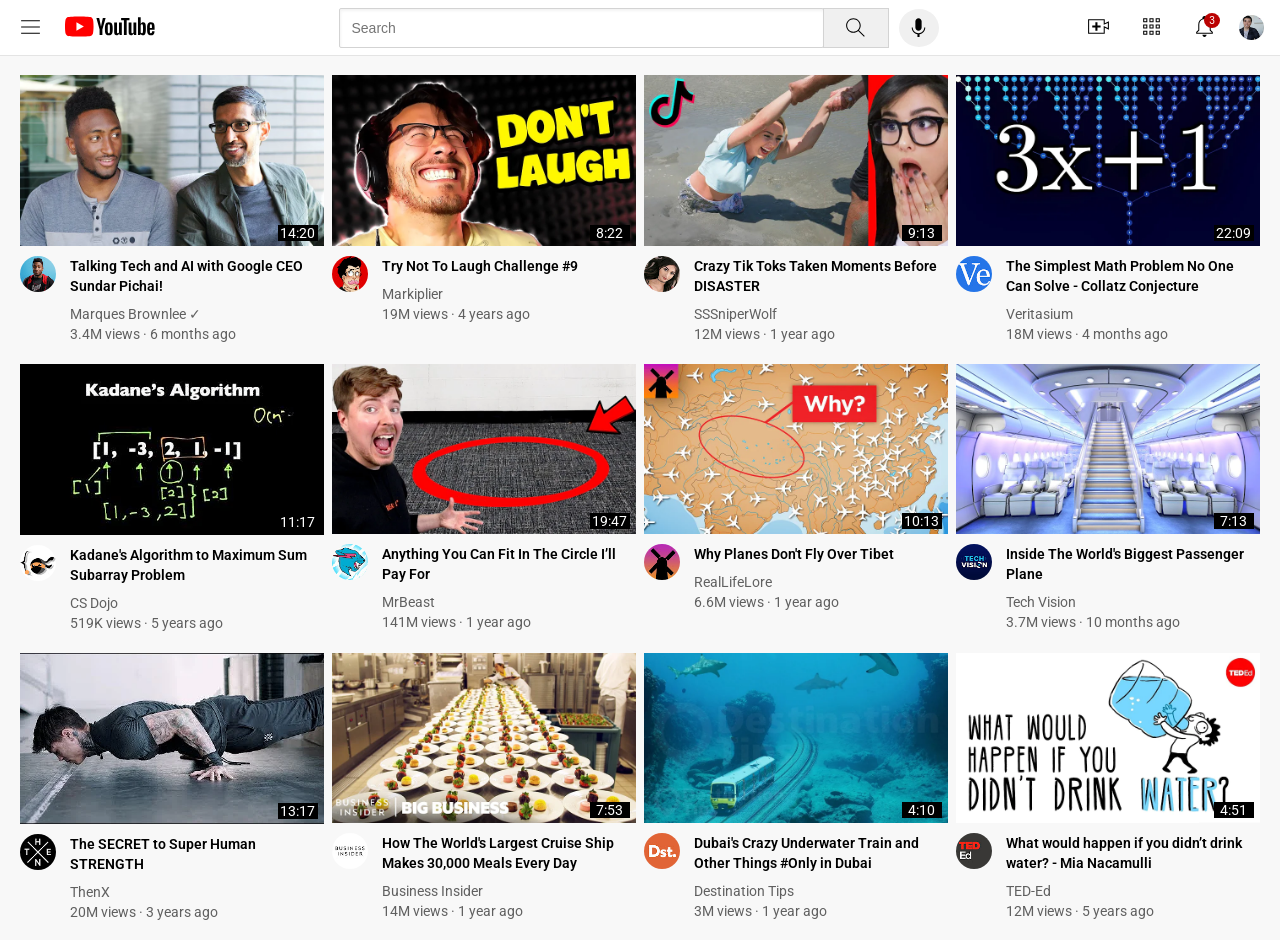
<file: index.html>
<!DOCTYPE html>
<html>
  <head>
    <title>YouTube clone</title>
    <meta charset="UTF-8">
    <meta name="viewport" content="width=device-width, initial-scale=1.0">

    <link rel="preconnect" href="https://fonts.googleapis.com">
    <link rel="preconnect" href="https://fonts.gstatic.com" crossorigin>
    <link href="https://fonts.googleapis.com/css2?family=Roboto:ital,wght@0,100..900;1,100..900&display=swap" rel="stylesheet">

    <link rel="stylesheet" href="css-code/video.css">
    <link rel="stylesheet" href="css-code/general.css">
    <link rel="stylesheet" href="css-code/header.css">
    <link rel="stylesheet" href="css-code/sidebar.css">
    <link rel="stylesheet" href="css-code/media.css">
  </head> 
  <body>
    <div class="try"></div>
    <header class="header">
      <div class="left-section">
        <button class="hamburger-button" onclick="activateSidebar()">
          <img class="hamburger" src="icons/hamburger-menu.svg" alt="hamburger-icon">
        </button>
        <!-- comented section is a structure is an example how to change img depending on max-width -->
        <!-- <picture>
          <source srcset="icons/YouTube_social_white_square_(2024).svg" media="(max-width: 600px)"> -->
          <a href="https://www.youtube.com/"><img class="logo" src="icons/youtube-logo.svg" alt="youtube-logo"></a>  
         <!-- </picture> -->
        
      </div>
      <div class="middle-section">
        <input class="search-inp" 
        type="text" 
        placeholder="Search">

        <button class="search-button">
          <img src="icons/search.svg" alt="Search-icon">
          <div class="tooltip">Search</div>
        </button>

        <button class="voice-search-button">
          <img src="icons/voice-search-icon.svg" alt="Voice-search">
          <div class="tooltip">Search with your voice</div>
        </button>
      </div>
      <div class = "right-section">
        <button class="upload-button">
          <img src="icons/upload.svg" alt="Upload">
          <div class="tooltip">Upload</div>
        </button>

        <button class="apps-button">
          <img src="icons/youtube-apps.svg" alt="YouTube-apps">
          <div class="tooltip">Apps</div>
        </button>

        <button class="mobile-search-button">
          <img src="icons/search.svg" alt="Search-icon">
          <div class="tooltip">Search</div>
        </button>
        
        <button class="notification-button">
          <img src="icons/notifications.svg" alt="Norification">
          <div class="notification-score">3</div>
          <div class="tooltip">Notification</div>
        </button>
        
        <img class = "your-profile" src="channel-pics/my-channel.jpeg" alt="Your-profile">
      </div>
      
    </header>
    <nav class="side-bar">
      <div class="sidebar-link">
        <img src="icons/home.svg" alt="Home">
        <div>Home</div>
      </div>
      <div class="sidebar-link">
        <img src="icons/explore.svg" alt="Explore">
        <div>Explore</div>
      </div>
      <div class="sidebar-link">
        <img src="icons/subscriptions.svg" alt="Subscriptions">
        <div>Subscriptions</div>
      </div>
      <div class="sidebar-link">
        <img src="icons/originals.svg" alt="Originals">
        <div>Originals</div>
      </div>
      <div class="sidebar-link">
        <img src="icons/youtube-music.svg" alt="YouTube-Music">
        <div>YouTube Music</div>
      </div>
      <div class="sidebar-link">
        <img src="icons/library.svg" alt="Library">
        <div>Library</div>
      </div>
    </nav>
    <main class = "video-grid">
      <div class = "video-preview">  
      <div class = "thumbnail-row">
        <a href="https://www.youtube.com/watch?v=n2RNcPRtAiY">
          <img class ="thumbnail" src="thumbnails/thumbnail-1.webp" alt="Thumbnail">
        </a>
        <div class="time"> 14:20</div>
      </div>
      <div class="video-info-grid">
        <div class ="channel-picture">
          <a href="https://www.youtube.com/c/mkbhd">
            <img class = "profile-photo" src="channel-pics/channel-1.jpeg" alt="Profile-photo">
          </a>
          
        </div>
        <div class = "video-info">
          <p class = "title">
            <a href="https://www.youtube.com/watch?v=n2RNcPRtAiY">
              Talking Tech and AI with Google CEO Sundar Pichai!
            </a>
          </p>

          <p class = "author">
            <a href="https://www.youtube.com/watch?v=n2RNcPRtAiY">
              Marques Brownlee &#10003;
            </a>
          </p>

          <p class="stats">
            3.4M views &#183; 6 months ago  
          </p>

        </div>
      </div>
      </div>
      <div class = "video-preview">
      
        <div class = "thumbnail-row">
          <a href="https://www.youtube.com/watch?v=mP0RAo9SKZk">
            <img class ="thumbnail" src="thumbnails/thumbnail-2.webp" alt="Thumbnail">
          </a>
          <div class="time"> 8:22</div>
        </div>
        <div class = "video-info-grid">
          <div class ="channel-picture">
            <a href="https://www.youtube.com/c/markiplier">
              <img class = "profile-photo" src="channel-pics/channel-2.jpeg" alt="Profile-photo">
            </a>
          </div>
          <div class = "video-info">
            <p class = "title">
              <a href="https://www.youtube.com/watch?v=mP0RAo9SKZk">
                Try Not To Laugh Challenge #9
              </a>
            </p>

            <p class = "author">
              <a href="https://www.youtube.com/c/markiplier">
                Markiplier
              </a>
            </p>

            <p class="stats">
              19M views &#183; 4 years ago  
            </p>

          </div>
        </div>
      </div>

    <div class = "video-preview">  
      <div class = "thumbnail-row">
        <a href="https://www.youtube.com/watch?v=FgjPQQeTh1w">
          <img class ="thumbnail" src="thumbnails/thumbnail-3.webp" alt="Thumbnail">
        </a>
        <div class="time"> 9:13</div>
      </div>
      <div class="video-info-grid">
        <div class ="channel-picture">
          <a href="https://www.youtube.com/user/SSSniperWolf">
            <img class = "profile-photo" src="channel-pics/channel-3.jpeg" alt="Profile-photo">
          </a>
        </div>
        <div class = "video-info">
          <p class = "title">
            <a href="https://www.youtube.com/watch?v=FgjPQQeTh1w">
              Crazy Tik Toks Taken Moments Before DISASTER
            </a>
          </p>

          <p class = "author">
            <a href="https://www.youtube.com/user/SSSniperWolf">
              SSSniperWolf
            </a>
          </p>

          <p class="stats">
            12M views &#183; 1 year ago  
          </p>

        </div>
      </div>
    </div>

    <div class = "video-preview">
      
      <div class = "thumbnail-row">
        <a href="https://www.youtube.com/watch?v=094y1Z2wpJg">
          <img class ="thumbnail" src="thumbnails/thumbnail-4.webp" alt="Thumbnail">
        </a>
        <div class="time"> 22:09</div>
      </div>
      <div class = "video-info-grid">
        <div class ="channel-picture">
          <a href="https://www.youtube.com/c/veritasium">
            <img class = "profile-photo" src="channel-pics/channel-4.jpeg" alt="Profile-photo">
          </a>
        </div>
        <div class = "video-info">
          <p class = "title">
            <a href="https://www.youtube.com/watch?v=094y1Z2wpJg">
              The Simplest Math Problem No One Can Solve - Collatz Conjecture
            </a>
          </p>

          <p class = "author">
            <a href="https://www.youtube.com/c/veritasium">
              Veritasium
            </a>
          </p>

          <p class="stats">
            18M views &#183; 4 months ago  
          </p>

        </div>
      </div>
    </div>

    <div class = "video-preview">  
      <div class = "thumbnail-row">
        <a href="https://www.youtube.com/watch?v=86CQq3pKSUw">
          <img class ="thumbnail" src="thumbnails/thumbnail-5.webp" alt="Thumbnail">
        </a>
      <div class="time"> 11:17</div>
      </div>
      <div class="video-info-grid">
        <div class ="channel-picture">
          <a href="https://www.youtube.com/c/CSDojo">
            <img class = "profile-photo" src="channel-pics/channel-5.jpeg" alt="Profile-photo">
          </a>
        </div>
        <div class = "video-info">
          <p class = "title">
            <a href="https://www.youtube.com/watch?v=86CQq3pKSUw">
              Kadane's Algorithm to Maximum Sum Subarray Problem
            </a>
          </p>

          <p class = "author">
            <a href="https://www.youtube.com/c/CSDojo">
              CS Dojo
            </a>
          </p>

          <p class="stats">
            519K views &#183; 5 years ago  
          </p>

        </div>
      </div>
    </div>

    <div class = "video-preview">
      
      <div class = "thumbnail-row">
        <a href="https://www.youtube.com/watch?v=yXWw0_UfSFg">
          <img class ="thumbnail" src="thumbnails/thumbnail-6.webp" alt="Thumbnail">
        </a>
        <div class="time"> 19:47</div>
      </div>
        <div class = "video-info-grid">
          <div class ="channel-picture">
            <a href="https://www.youtube.com/channel/UCX6OQ3DkcsbYNE6H8uQQuVA">
              <img class = "profile-photo" src="channel-pics/channel-6.jpeg" alt="Profile-photo">
            </a>
          </div>
          <div class = "video-info">
            <p class = "title">
              <a href="https://www.youtube.com/watch?v=yXWw0_UfSFg">
                Anything You Can Fit In The Circle I’ll Pay For
              </a>
            </p>

            <p class = "author">
              <a href="https://www.youtube.com/channel/UCX6OQ3DkcsbYNE6H8uQQuVA">
                MrBeast
              </a>
            </p>

            <p class="stats">
              141M views &#183; 1 year ago  
            </p>

          </div>
        </div>
      </div>
      <div class = "video-preview">  
      <div class = "thumbnail-row">
        <a href="https://www.youtube.com/watch?v=fNVa1qMbF9Y">
          <img class ="thumbnail" src="thumbnails/thumbnail-7.webp" alt="Thumbnail">
        </a>
        <div class="time"> 10:13</div>
      </div>
      <div class="video-info-grid">
        <div class ="channel-picture">
          <a href="https://www.youtube.com/channel/UCP5tjEmvPItGyLhmjdwP7Ww">
            <img class = "profile-photo" src="channel-pics/channel-7.jpeg" alt="Profile-photo">
          </a>
        </div>
        <div class = "video-info">
          <p class = "title">
            <a href="https://www.youtube.com/watch?v=fNVa1qMbF9Y">
              Why Planes Don't Fly Over Tibet
            </a>
          </p>

          <p class = "author">
            <a href="https://www.youtube.com/channel/UCP5tjEmvPItGyLhmjdwP7Ww">
              RealLifeLore
            </a>
          </p>

          <p class="stats">
            6.6M views &#183; 1 year ago  
          </p>

        </div>
      </div>
    </div>

    <div class = "video-preview">
      
      <div class = "thumbnail-row">
        <a href="https://www.youtube.com/watch?v=lFm4EM1juls">
          <img class ="thumbnail" src="thumbnails/thumbnail-8.webp" alt="Thumbnail">
        </a>
        <div class="time"> 7:13</div>
      </div>
      <div class = "video-info-grid">
        <div class ="channel-picture">
          <a href="https://www.youtube.com/channel/UCHAK6CyegY22Zj2GWrcaIxg">
            <img class = "profile-photo" src="channel-pics/channel-8.jpeg" alt="Profile-photo">
          </a>
        </div>
        <div class = "video-info">
          <p class = "title">
            <a href="https://www.youtube.com/watch?v=lFm4EM1juls">
              Inside The World's Biggest Passenger Plane
            </a>
          </p>

          <p class = "author">
            <a href="https://www.youtube.com/channel/UCHAK6CyegY22Zj2GWrcaIxg">
              Tech Vision
            </a>
          </p>

          <p class="stats">
            3.7M views &#183; 10 months ago  
          </p>

        </div>
      </div>
    </div>

    <div class = "video-preview">  
      <div class = "thumbnail-row">
        <a href="https://www.youtube.com/watch?v=ixmxOlcrlUc">
          <img class ="thumbnail" src="thumbnails/thumbnail-9.webp" alt="Thumbnail">
        </a>
        <div class="time"> 13:17</div>
      </div>
      <div class="video-info-grid">
        <div class ="channel-picture">
          <a href="https://www.youtube.com/c/OFFICIALTHENXSTUDIOS">
            <img class = "profile-photo" src="channel-pics/channel-9.jpeg" alt="Profile-photo">
          </a>
        </div>
        <div class = "video-info">
          <p class = "title">
            <a href="https://www.youtube.com/watch?v=ixmxOlcrlUc">
              The SECRET to Super Human STRENGTH
            </a>
          </p>

          <p class = "author">
            <a href="https://www.youtube.com/c/OFFICIALTHENXSTUDIOS">
              ThenX
            </a>
          </p>

          <p class="stats">
            20M views &#183; 3 years ago  
          </p>

        </div>
      </div>
    </div>

    <div class = "video-preview">
      
      <div class = "thumbnail-row">
        <a href="https://www.youtube.com/watch?v=R2vXbFp5C9o">
        <img class ="thumbnail" src="thumbnails/thumbnail-10.webp" alt="Thumbnail">
        </a>
        <div class="time"> 7:53</div>
      </div>
      <div class = "video-info-grid">
        <div class ="channel-picture">
          <a href="https://www.youtube.com/user/businessinsider">
            <img class = "profile-photo" src="channel-pics/channel-10.jpeg" alt="Profile-photo">
          </a>
        </div>
        <div class = "video-info">
          <p class = "title">
            <a href="https://www.youtube.com/watch?v=R2vXbFp5C9o">
              How The World's Largest Cruise Ship Makes 30,000 Meals Every Day
            </a>
          </p>

          <p class = "author">
            <a href="https://www.youtube.com/user/businessinsider">
              Business Insider
            </a>
          </p>

          <p class="stats">
            14M views &#183; 1 year ago  
          </p>

        </div>
      </div>
    </div>

    <div class = "video-preview">  
      <div class = "thumbnail-row">
        <a href="https://www.youtube.com/watch?v=0nZuYyXET3s">
          <img class ="thumbnail" src="thumbnails/thumbnail-11.webp" alt="Thumbnail">
        </a>
        <div class="time"> 4:10</div>
      </div>
      <div class="video-info-grid">
        <div class ="channel-picture">
          <a href="https://www.youtube.com/c/Destinationtips">
            <img class = "profile-photo" src="channel-pics/channel-11.jpeg" alt="Profile-photo">
          </a>
        </div>
        <div class = "video-info">
          <p class = "title">
            <a href="https://www.youtube.com/watch?v=0nZuYyXET3s">
              Dubai's Crazy Underwater Train and Other Things #Only in Dubai
            </a>
          </p>

          <p class = "author">
            <a href="https://www.youtube.com/c/Destinationtips">
              Destination Tips
            </a>
          </p>

          <p class="stats">
            3M views &#183; 1 year ago  
          </p>

        </div>
      </div>
    </div>

    <div class = "video-preview">
      
      <div class = "thumbnail-row">
        <a href="https://www.youtube.com/watch?v=9iMGFqMmUFs">
          <img class ="thumbnail" src="thumbnails/thumbnail-12.webp" alt="Thumbnail">
        </a>
        <div class="time"> 4:51</div>
      </div>
      <div class = "video-info-grid">
        <div class ="channel-picture">
          <a href="https://www.youtube.com/watch?v=9iMGFqMmUFs">
            <img class = "profile-photo" src="channel-pics/channel-12.jpeg" alt="Profile-photo">
          </a>
        </div>
        <div class = "video-info">
          <p class = "title">
            <a href="https://www.youtube.com/watch?v=9iMGFqMmUFs">
              What would happen if you didn’t drink water? - Mia Nacamulli
            </a>
          </p>

          <p class = "author">
            <a href="https://www.youtube.com/watch?v=9iMGFqMmUFs">
              TED-Ed
            </a>
          </p>

          <p class="stats">
            12M views &#183;  5 years ago  
          </p>

        </div>
      </div>
    </div>

    <script>
      const activateSidebar = () =>{
        document.querySelector('.side-bar')
        .classList
        .toggle('active-sidebar')
        document.querySelector('.try')
        .classList
        .toggle('active-sidebartry')
      }
    </script>
  </main>
  </body>
</html>
</file>
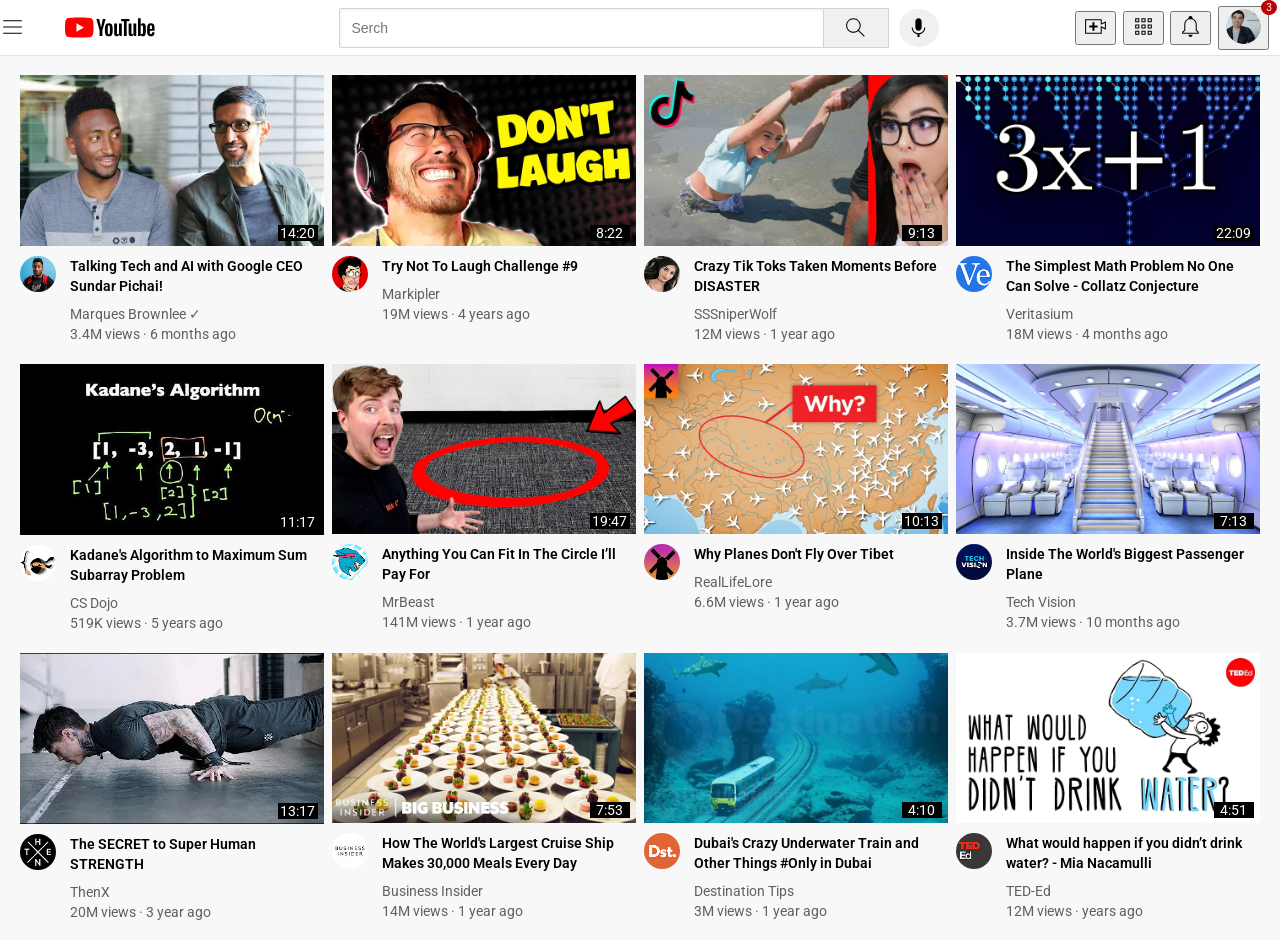
<file: website.html>
<!DOCTYPE html>
<html>
  <head>
    <title>Test prectice</title>

    <link rel="preconnect" href="https://fonts.googleapis.com">
    <link rel="preconnect" href="https://fonts.gstatic.com" crossorigin>
    <link href="https://fonts.googleapis.com/css2?family=Roboto:ital,wght@0,100..900;1,100..900&display=swap" rel="stylesheet">

    <link rel="stylesheet" href="css-code/video.css">
    <link rel="stylesheet" href="css-code/general.css">
    <link rel="stylesheet" href="css-code/header.css">
    <link rel="stylesheet" href="css-code/sidebar.css">
  </head> 
  <body>
    <header class ="header">
      <div class="left-section">
        <img class="humburger" src="icons/hamburger-menu.svg">
        <img class="logo" src="icons/youtube-logo.svg">
      </div>
      <div class="middle-section">
        <input class="search-inp" 
        type="text" 
        placeholder="Serch">

        <button class="search-button">
          <img src="icons/search.svg" 
          style="height: 25px;">
          <div class="tooltip">Search</div>
        </button>

        <button class="voice-search-button">
          <img src="icons/voice-search-icon.svg">
          <div class="tooltip">Search with your voice</div>
        </button>
      </div>
      <div class = "right-section">
        <button>
          <img src="icons/upload.svg">
          <div class="tooltip">Upload</div>
        </button>

        <button>
          <img src="icons/youtube-apps.svg">
          <div class="tooltip">Apps</div>
        </button>
        
        <button>
          <img src="icons/notifications.svg">
          <div class="notification-score">3</div>
          <div class="tooltip">Notification</div>
        </button>
        
        <button>
          <img class = "profile-photo" src="channel-pics/my-channel.jpeg" 
          style="height: 35px;
          width: 35px;">
        </button>
      </div>
      
    </header>
    <nav class="side-bar">
      <div class="sidebar-link">
        <img src="icons/home.svg">
        <div>Home</div>
      </div>
      <div class="sidebar-link">
        <img src="icons/explore.svg">
        <div>Explore</div>
      </div>
      <div class="sidebar-link">
        <img src="icons/subscriptions.svg">
        <div>Subscriprions</div>
      </div>
      <div class="sidebar-link">
        <img src="icons/originals.svg">
        <div>Originals</div>
      </div>
      <div class="sidebar-link">
        <img src="icons/youtube-music.svg">
        <div>YouTube Music</div>
      </div>
      <div class="sidebar-link">
        <img src="icons/library.svg">
        <div>Library</div>
      </div>
    </nav>
    <div class = "video-grid">
      <div class = "video-preview">  
      <div class = "thumbnail-row">
        <a href="https://www.youtube.com/watch?v=n2RNcPRtAiY">
          <img class ="thumbnail" src="thumbnails/thumbnail-1.webp">
        </a>
        <div class="time"> 14:20</div>
      </div>
      <div class="video-info-grid">
        <div class ="channel-picture">
          <a href="https://www.youtube.com/c/mkbhd">
            <img class = "profile-photo" src="channel-pics/channel-1.jpeg">
          </a>
          
        </div>
        <div class = "video-info">
          <p class = "title">
            <a href="https://www.youtube.com/watch?v=n2RNcPRtAiY">
              Talking Tech and AI with Google CEO Sundar Pichai!
            </a>
          </p>

          <p class = "author">
            <a href="https://www.youtube.com/watch?v=n2RNcPRtAiY">
              Marques Brownlee &#10003;
            </a>
          </p>

          <p class="stats">
            3.4M views &#183; 6 months ago  
          </p>

        </div>
      </div>
      </div>
      <div class = "video-preview">
      
        <div class = "thumbnail-row">
          <a href="https://www.youtube.com/watch?v=mP0RAo9SKZk">
            <img class ="thumbnail" src="thumbnails/thumbnail-2.webp">
          </a>
          <div class="time"> 8:22</div>
        </div>
        <div class = "video-info-grid">
          <div class ="channel-picture">
            <a href="https://www.youtube.com/c/markiplier">
              <img class = "profile-photo" src="channel-pics/channel-2.jpeg">
            </a>
          </div>
          <div class = "video-info">
            <p class = "title">
              <a href="https://www.youtube.com/watch?v=mP0RAo9SKZk">
                Try Not To Laugh Challenge #9
              </a>
            </p>

            <p class = "author">
              <a href="https://www.youtube.com/c/markiplier">
                Markipler
              </a>
            </p>

            <p class="stats">
              19M views &#183; 4 years ago  
            </p>

          </div>
        </div>
      </div>

    <div class = "video-preview">  
      <div class = "thumbnail-row">
        <a href="https://www.youtube.com/watch?v=FgjPQQeTh1w">
          <img class ="thumbnail" src="thumbnails/thumbnail-3.webp">
        </a>
        <div class="time"> 9:13</div>
      </div>
      <div class="video-info-grid">
        <div class ="channel-picture">
          <a href="https://www.youtube.com/user/SSSniperWolf">
            <img class = "profile-photo" src="channel-pics/channel-3.jpeg">
          </a>
        </div>
        <div class = "video-info">
          <p class = "title">
            <a href="https://www.youtube.com/watch?v=FgjPQQeTh1w">
              Crazy Tik Toks Taken Moments Before DISASTER
            </a>
          </p>

          <p class = "author">
            <a href="https://www.youtube.com/user/SSSniperWolf">
              SSSniperWolf
            </a>
          </p>

          <p class="stats">
            12M views &#183; 1 year ago  
          </p>

        </div>
      </div>
    </div>

    <div class = "video-preview">
      
      <div class = "thumbnail-row">
        <a href="https://www.youtube.com/watch?v=094y1Z2wpJg">
          <img class ="thumbnail" src="thumbnails/thumbnail-4.webp">
        </a>
        <div class="time"> 22:09</div>
      </div>
      <div class = "video-info-grid">
        <div class ="channel-picture">
          <a href="https://www.youtube.com/c/veritasium">
            <img class = "profile-photo" src="channel-pics/channel-4.jpeg">
          </a>
        </div>
        <div class = "video-info">
          <p class = "title">
            <a href="https://www.youtube.com/watch?v=094y1Z2wpJg">
              The Simplest Math Problem No One Can Solve - Collatz Conjecture
            </a>
          </p>

          <p class = "author">
            <a href="https://www.youtube.com/c/veritasium">
              Veritasium
            </a>
          </p>

          <p class="stats">
            18M views &#183; 4 months ago  
          </p>

        </div>
      </div>
    </div>

    <div class = "video-preview">  
      <div class = "thumbnail-row">
        <a href="https://www.youtube.com/watch?v=86CQq3pKSUw">
          <img class ="thumbnail" src="thumbnails/thumbnail-5.webp">
        </a>
      <div class="time"> 11:17</div>
      </div>
      <div class="video-info-grid">
        <div class ="channel-picture">
          <a href="https://www.youtube.com/c/CSDojo">
            <img class = "profile-photo" src="channel-pics/channel-5.jpeg">
          </a>
        </div>
        <div class = "video-info">
          <p class = "title">
            <a href="https://www.youtube.com/watch?v=86CQq3pKSUw">
              Kadane's Algorithm to Maximum Sum Subarray Problem
            </a>
          </p>

          <p class = "author">
            <a href="https://www.youtube.com/c/CSDojo">
              CS Dojo
            </a>
          </p>

          <p class="stats">
            519K views &#183; 5 years ago  
          </p>

        </div>
      </div>
    </div>

    <div class = "video-preview">
      
      <div class = "thumbnail-row">
        <a href="https://www.youtube.com/watch?v=yXWw0_UfSFg">
          <img class ="thumbnail" src="thumbnails/thumbnail-6.webp">
        </a>
        <div class="time"> 19:47</div>
      </div>
        <div class = "video-info-grid">
          <div class ="channel-picture">
            <a href="https://www.youtube.com/channel/UCX6OQ3DkcsbYNE6H8uQQuVA">
              <img class = "profile-photo" src="channel-pics/channel-6.jpeg">
            </a>
          </div>
          <div class = "video-info">
            <p class = "title">
              <a href="https://www.youtube.com/watch?v=yXWw0_UfSFg">
                Anything You Can Fit In The Circle I’ll Pay For
              </a>
            </p>

            <p class = "author">
              <a href="https://www.youtube.com/channel/UCX6OQ3DkcsbYNE6H8uQQuVA">
                MrBeast
              </a>
            </p>

            <p class="stats">
              141M views &#183; 1 year ago  
            </p>

          </div>
        </div>
      </div>
      <div class = "video-preview">  
      <div class = "thumbnail-row">
        <a href="https://www.youtube.com/watch?v=fNVa1qMbF9Y">
          <img class ="thumbnail" src="thumbnails/thumbnail-7.webp">
        </a>
        <div class="time"> 10:13</div>
      </div>
      <div class="video-info-grid">
        <div class ="channel-picture">
          <a href="https://www.youtube.com/channel/UCP5tjEmvPItGyLhmjdwP7Ww">
            <img class = "profile-photo" src="channel-pics/channel-7.jpeg">
          </a>
        </div>
        <div class = "video-info">
          <p class = "title">
            <a href="https://www.youtube.com/watch?v=fNVa1qMbF9Y">
              Why Planes Don't Fly Over Tibet
            </a>
          </p>

          <p class = "author">
            <a href="https://www.youtube.com/channel/UCP5tjEmvPItGyLhmjdwP7Ww">
              RealLifeLore
            </a>
          </p>

          <p class="stats">
            6.6M views &#183; 1 year ago  
          </p>

        </div>
      </div>
    </div>

    <div class = "video-preview">
      
      <div class = "thumbnail-row">
        <a href="https://www.youtube.com/watch?v=lFm4EM1juls">
          <img class ="thumbnail" src="thumbnails/thumbnail-8.webp">
        </a>
        <div class="time"> 7:13</div>
      </div>
      <div class = "video-info-grid">
        <div class ="channel-picture">
          <a href="https://www.youtube.com/channel/UCHAK6CyegY22Zj2GWrcaIxg">
            <img class = "profile-photo" src="channel-pics/channel-8.jpeg">
          </a>
        </div>
        <div class = "video-info">
          <p class = "title">
            <a href="https://www.youtube.com/watch?v=lFm4EM1juls">
              Inside The World's Biggest Passenger Plane
            </a>
          </p>

          <p class = "author">
            <a href="https://www.youtube.com/channel/UCHAK6CyegY22Zj2GWrcaIxg">
              Tech Vision
            </a>
          </p>

          <p class="stats">
            3.7M views &#183; 10 months ago  
          </p>

        </div>
      </div>
    </div>

    <div class = "video-preview">  
      <div class = "thumbnail-row">
        <a href="https://www.youtube.com/watch?v=ixmxOlcrlUc">
          <img class ="thumbnail" src="thumbnails/thumbnail-9.webp">
        </a>
        <div class="time"> 13:17</div>
      </div>
      <div class="video-info-grid">
        <div class ="channel-picture">
          <a href="https://www.youtube.com/c/OFFICIALTHENXSTUDIOS">
            <img class = "profile-photo" src="channel-pics/channel-9.jpeg">
          </a>
        </div>
        <div class = "video-info">
          <p class = "title">
            <a href="https://www.youtube.com/watch?v=ixmxOlcrlUc">
              The SECRET to Super Human STRENGTH
            </a>
          </p>

          <p class = "author">
            <a href="https://www.youtube.com/c/OFFICIALTHENXSTUDIOS">
              ThenX
            </a>
          </p>

          <p class="stats">
            20M views &#183; 3 year ago  
          </p>

        </div>
      </div>
    </div>

    <div class = "video-preview">
      
      <div class = "thumbnail-row">
        <a href="https://www.youtube.com/watch?v=R2vXbFp5C9o">
        <img class ="thumbnail" src="thumbnails/thumbnail-10.webp">
        </a>
        <div class="time"> 7:53</div>
      </div>
      <div class = "video-info-grid">
        <div class ="channel-picture">
          <a href="https://www.youtube.com/user/businessinsider">
            <img class = "profile-photo" src="channel-pics/channel-10.jpeg">
          </a>
        </div>
        <div class = "video-info">
          <p class = "title">
            <a href="https://www.youtube.com/watch?v=R2vXbFp5C9o">
              How The World's Largest Cruise Ship Makes 30,000 Meals Every Day
            </a>
          </p>

          <p class = "author">
            <a href="https://www.youtube.com/user/businessinsider">
              Business Insider
            </a>
          </p>

          <p class="stats">
            14M views &#183; 1 year ago  
          </p>

        </div>
      </div>
    </div>

    <div class = "video-preview">  
      <div class = "thumbnail-row">
        <a href="https://www.youtube.com/watch?v=0nZuYyXET3s">
          <img class ="thumbnail" src="thumbnails/thumbnail-11.webp">
        </a>
        <div class="time"> 4:10</div>
      </div>
      <div class="video-info-grid">
        <div class ="channel-picture">
          <a href="https://www.youtube.com/c/Destinationtips">
            <img class = "profile-photo" src="channel-pics/channel-11.jpeg">
          </a>
        </div>
        <div class = "video-info">
          <p class = "title">
            <a href="https://www.youtube.com/watch?v=0nZuYyXET3s">
              Dubai's Crazy Underwater Train and Other Things #Only in Dubai
            </a>
          </p>

          <p class = "author">
            <a href="https://www.youtube.com/c/Destinationtips">
              Destination Tips
            </a>
          </p>

          <p class="stats">
            3M views &#183; 1 year ago  
          </p>

        </div>
      </div>
    </div>

    <div class = "video-preview">
      
      <div class = "thumbnail-row">
        <a href="https://www.youtube.com/watch?v=9iMGFqMmUFs">
          <img class ="thumbnail" src="thumbnails/thumbnail-12.webp">
        </a>
        <div class="time"> 4:51</div>
      </div>
      <div class = "video-info-grid">
        <div class ="channel-picture">
          <a href="https://www.youtube.com/watch?v=9iMGFqMmUFs">
            <img class = "profile-photo" src="channel-pics/channel-12.jpeg">
          </a>
        </div>
        <div class = "video-info">
          <p class = "title">
            <a href="https://www.youtube.com/watch?v=9iMGFqMmUFs">
              What would happen if you didn’t drink water? - Mia Nacamulli
            </a>
          </p>

          <p class = "author">
            <a href="https://www.youtube.com/watch?v=9iMGFqMmUFs">
              TED-Ed
            </a>
          </p>

          <p class="stats">
            12M views &#183;  years ago  
          </p>

        </div>
      </div>
    </div>
    </div>
  </body>
</html>
</file>
<file: css-code/video.css>
.title{
font-size: var(--normal-font);
font-weight: 600;
line-height: 2rem;
margin-bottom: 1rem;
}

.author,
.stats{
font-size: var(--normal-font);
color: rgb(96,96,96);
}

.author{
margin-bottom: 0.4rem;
}

.video-info-grid{
display: grid;
grid-template-columns: 5rem 1fr;
/* width: 90%; */
}

.thumbnail{
width: 100%;
}

.profile-photo{
width: 3.6rem;
border-radius: 50%;
}

.thumbnail-row{
position: relative;
margin-bottom: 0.8rem;
}

.video-grid{
display: grid;
grid-template-columns: 1fr 1fr 1fr 1fr;
column-gap: 0.8rem;
row-gap: 2.2rem;
padding: 20px;
}

.time{
    text-align: center;
    background-color: black;
    width:4rem;
    color: white;
    font-size: var(--normal-font);
    position: absolute;
    right: 2%;
    bottom: 4%;
}
</file>
<file: css-code/general.css>
:root{
    --bg-color-main:rgb(248,248,248);
    --bg-color-bars: white;
    --normal-font: 1.4rem;
    --hover-button-color: rgb(222, 222, 222);
    --score-bg: rgb(186, 2, 2);

}


*{
margin-top: 0px;
margin-bottom: 0px;
}

html{
    font-size: 62.5%;
    /* 16/100*10 = 62.5 */
}

body{
    font-family: Roboto,Arial;
    margin: 0;
    padding-top: 5.5rem;
    background-color: var(--bg-color-main);
}

a{
    color: inherit;
    text-decoration: none;
}
</file>
<file: css-code/header.css>
.header{
    height: 5.5rem;
    display: flex;
    flex-direction: row;
    justify-content: space-between;
    align-items: center;
    
    position: fixed;
    z-index: 1;
    top: 0;
    right: 0;
    left: 0;

    background-color: var(--bg-color-bars);
    border-bottom: 1px solid rgb(228, 228, 228);
}

.header img{
    height: 2.5rem;
}

.left-section{
    display: flex;
    align-items: center;
    justify-content: space-between;
    width: 15.5rem;
}

.logo{
    width: 9rem;
    cursor: pointer;
}

.hamburger{
    height: 24px; 
}

.hamburger-button{
    padding-top: 0.3rem;
    width: 6rem;
    border: none;
    background-color:var(--bg-color-bars);
    cursor: pointer
}

.middle-section{
    flex: 1;
    display: flex;
    align-items: center;
    margin-left: 6rem;
    max-width: 60rem;
}

.search-inp{
    flex:1;
    height: 3.6rem;
    padding-left: 1.2rem;
    padding-right: 0.2rem;
    font-size: var(--normal-font);
    border: 1px, solid lightgray;
    border-radius: 2px;
    box-shadow: inset 1px 2px 3px rgba(0, 0, 0, 0.05);
}

.search-inp::placeholder{
    font-size: var(--normal-font);
}

.search-button,
.voice-search-button{
    position: relative;
    height: 3.8rem;
    background-color: rgb(240, 240, 240);
    cursor: pointer;
    display: flex;
    justify-content: center;
    align-items: center;
}

.search-button .tooltip,
.voice-search-button .tooltip,
.right-section button .tooltip{
    position: absolute;
    background-color: rgb(102, 102, 102);
    color: white;
    padding: 0.5rem 1rem;
    border-radius: 2px;
    font-size: 1.2rem;
    bottom: -3rem;
    opacity: 0;
    transition: opacity 0.15s;
    pointer-events: none;
    white-space: nowrap;
}

.search-button:hover .tooltip,
.voice-search-button:hover .tooltip,
.right-section button:hover .tooltip{
    opacity: 0.8;
}

.search-button{
    height: auto;
    width: 6.6rem;
    border-width: 1px;
    border-style: solid;
    border-color: lightgray;
    margin-left: -1px;
    transition: background-color 0.25s;
    align-self: stretch;
}

.search-button:hover{
    background-color: var(--hover-button-color);
}

.voice-search-button{
    width: 4rem;
    border-radius: 100%;
    border: none;
    margin-left: 1rem;
}

.right-section{
    display: flex;
    width: 20rem;
    align-items: center;
    justify-content: space-around;
    padding-right: 0.8rem;
    flex-shrink: 0;
    padding-left: 1rem;
}

.mobile-search-button{
    display: none;
}

.mobile-search-button,
.apps-button,
.upload-button,
.notification-button{ 
    position: relative;
    border: none;
    background-color: inherit;
    cursor: pointer;
}

.notification-score{
    font-size: 1rem;

    padding: 0.2rem 0.1rem;

    position: absolute;
    right: 0.3rem;
    top: 0;
    width: 1.4rem;

    background-color: var(--score-bg);
    color: white;
    border-radius: 100%;
}
</file>
<file: css-code/sidebar.css>
.side-bar{
    padding-top: 0.5rem;
    background-color: var(--bg-color-bars);
    position: fixed;
    top: 5.5rem;
    bottom: 0;
    /* left: 0; */
    width: 7.2rem;
    z-index: 2;
    font-size: 1rem;
    transform: translateX(-100px);
    visibility: hidden;
    transition: transform 0.7s ease, visibility 0.7s;
    flex-direction: column;
    
}

.sidebar-link{
    height: 7.4rem;
    display: flex;
    flex-direction: column;
    align-items: center;
    justify-content: center;
    cursor: pointer;
}

.sidebar-link img{
    height: 2.4rem;
    margin-bottom: 0.65rem;
}

.sidebar-link:hover{
    background-color: var(--hover-button-color);
}

.try{
    top: 0px;
    position:fixed;;
    height: 110vh;
    width: 110vw;
    background-color: rgb(0, 0, 0);
    opacity: 0;
    z-index: 1;
    visibility: hidden;
    transition: 0.5s;   
}

.active-sidebar{
    transform: translateX(0);
    visibility: visible;    
}

.active-sidebartry{
    opacity: 0.6;
    visibility: visible;
}
</file>
<file: css-code/media.css>
@media (max-width:64rem){
/* 1024/16=64 */
.video-grid{
    grid-template-columns: 1fr 1fr 1fr;
}
}

@media (max-width: 47rem){  
    /* 745/15=~47 */

    .tooltip{
        display: none;
    }

    html{
      font-size: 58%;
    } 

    .video-grid{
    grid-template-columns: 1fr 1fr ;
    }

    .try{
        display: none;
    }

    .side-bar{
        /* transform: translateX(0);
        transition: 0s; */
        bottom: 0;
        right: 0;
        left: 100px;
        top:  calc(100vh - 6.3rem);
        height: 6rem;
        display: flex;
        visibility: visible;
        width: 100%;
        justify-content: space-evenly;
        flex-direction: row;
        position: fixed;
    }

    .sidebar-link{
        height: 100%;
        width: 7rem;
        text-align: center;
    }

    .sidebar-link img{
        height: 2.2rem;
    }

    /* header medias for phone */

    .mobile-search-button{
        display: block;
    }
    .logo,
    .your-profile{
        padding: 1rem;
    }
    .right-section,
    .left-section{
        width: auto;
    }

    .header{
        justify-content: space-between;
    }
    .apps-button,
    .upload-button,
    .hamburger-button,
    .middle-section{
        display: none;
    }
}


@media (max-width:32rem){
/* 1024/16=64 */
.video-grid{
    grid-template-columns: 1fr;
}
}

@media (max-height:30rem){
    .sidebar-link{
        height: 6rem;
    }

    .sidebar-link img{
        height: 2rem;
    }

    .sidebar-link{
        font-size: 1rem;
    }
}
</file>
